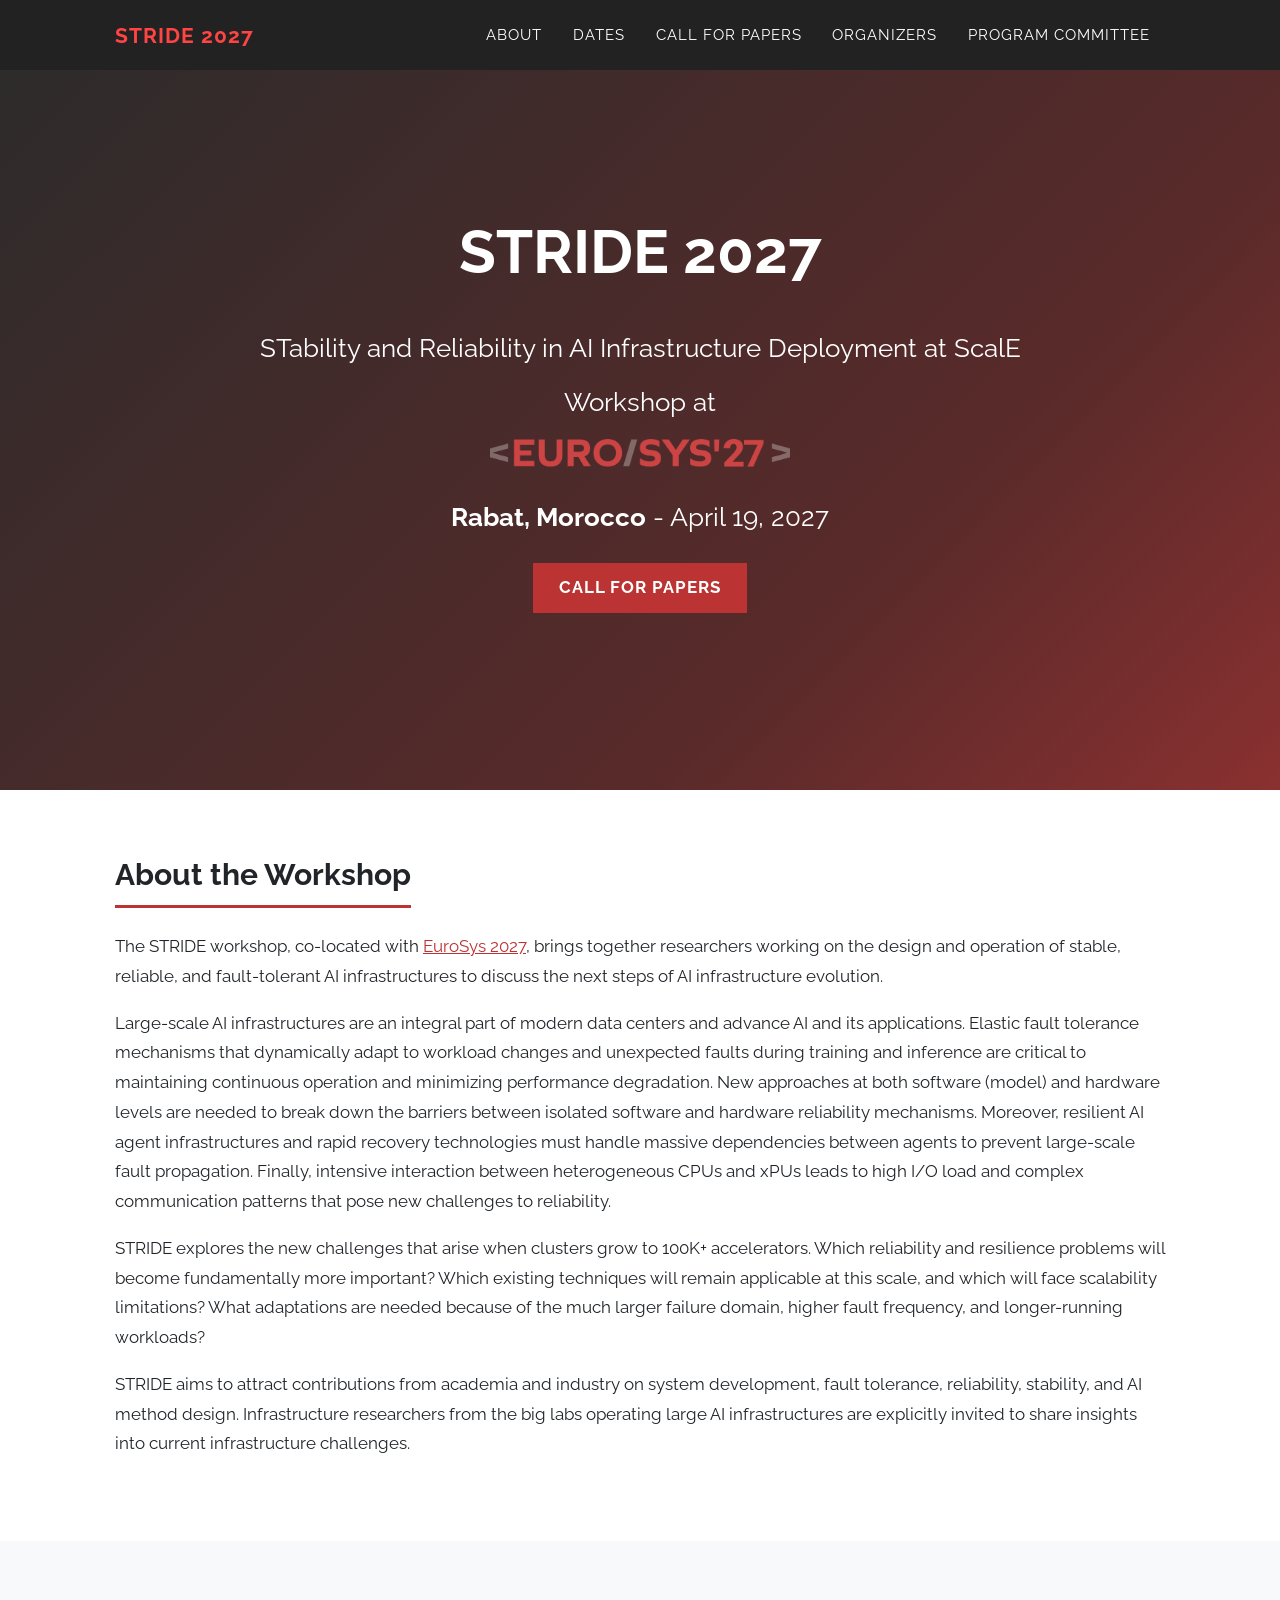
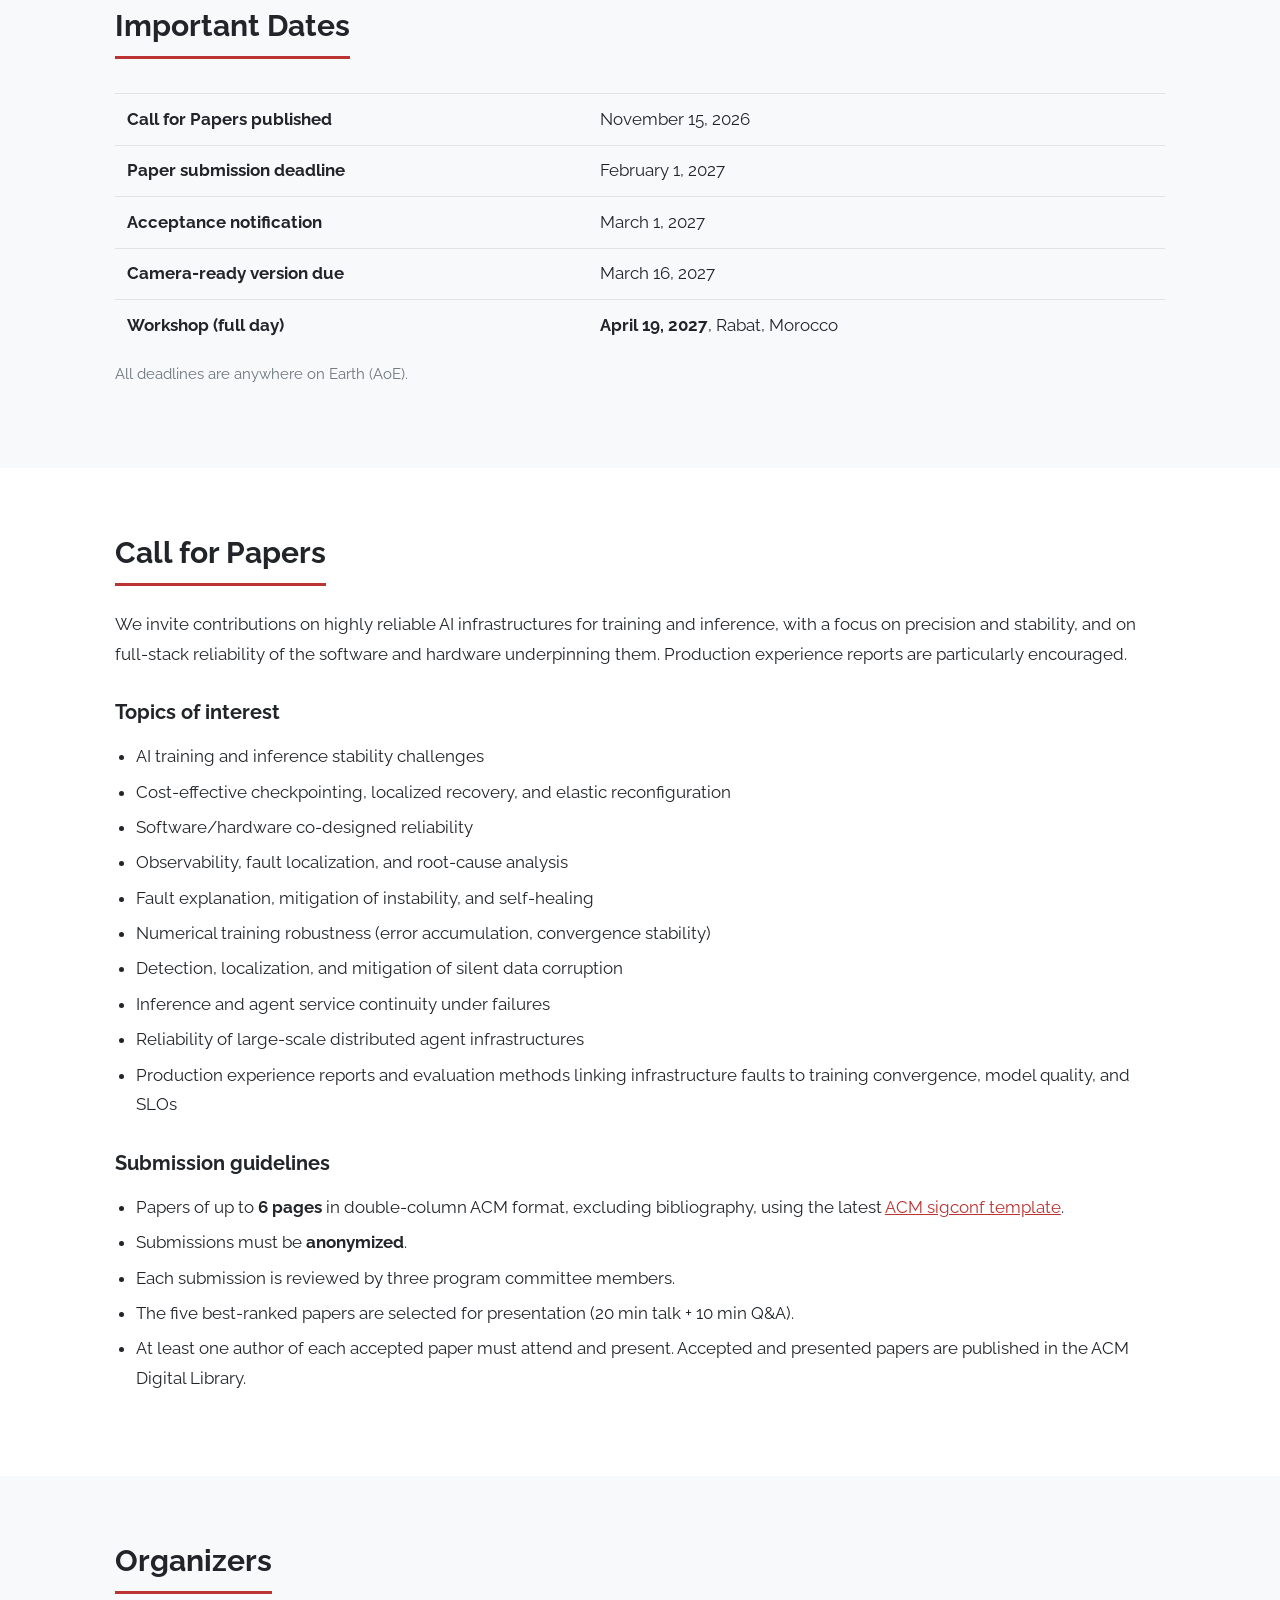
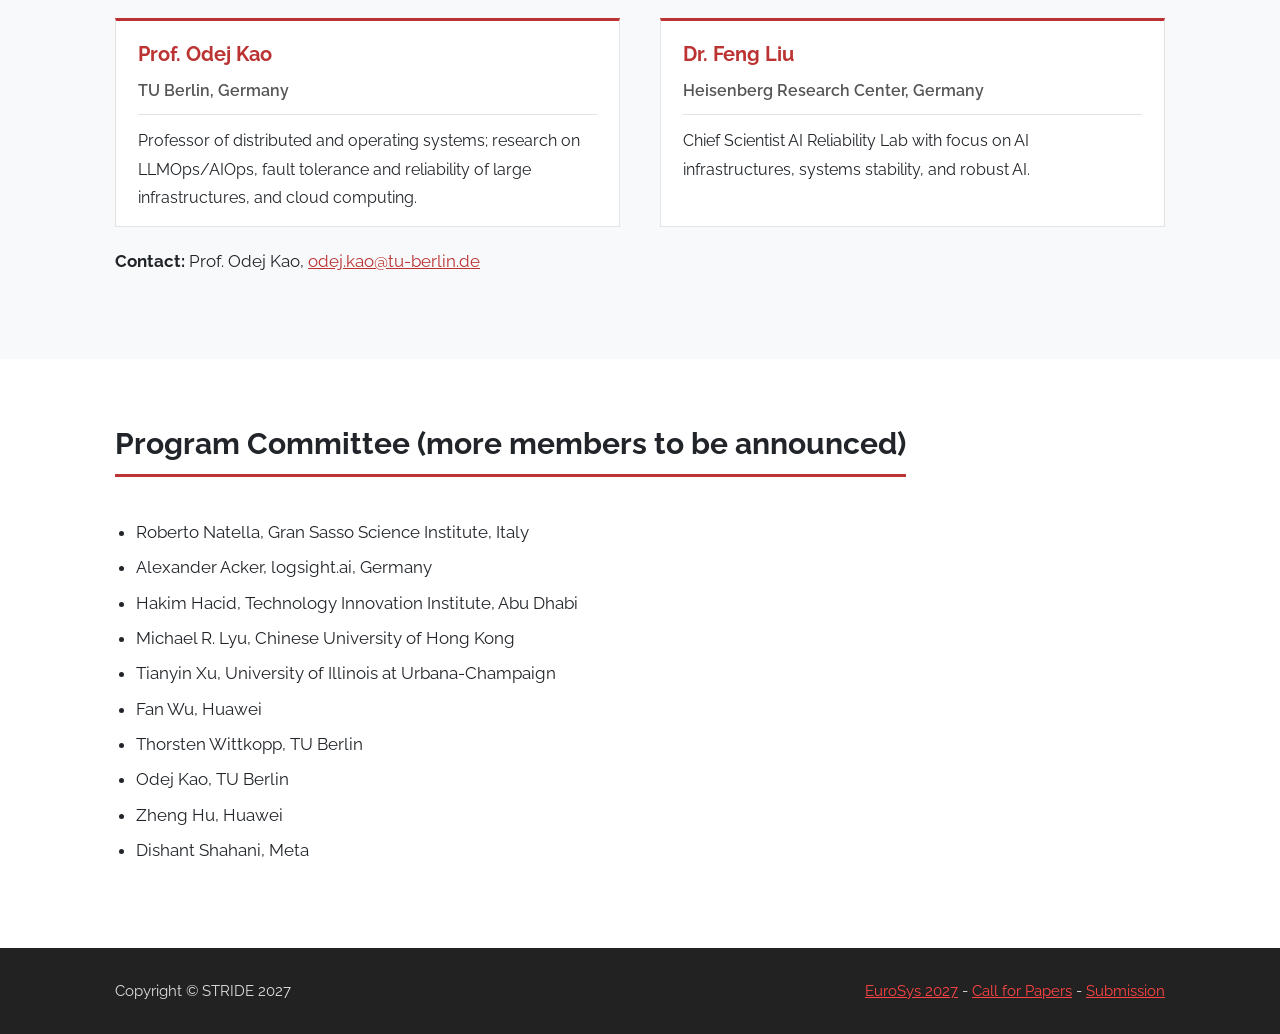
<file: index.html>
<!doctype html>
<html lang="en">
<head>
  <meta charset="utf-8">
  <meta name="viewport" content="width=device-width, initial-scale=1">
  <title>STRIDE 2027 - Workshop at EuroSys 2027</title>
  <meta name="description" content="STRIDE 2027: STability and Reliability in AI Infrastructure Deployment at ScalE. Workshop co-located with EuroSys 2027, Rabat, Morocco, April 19, 2027.">
  <link rel="icon" type="image/svg+xml" href="img/favicon.svg">
  <meta property="og:type" content="website">
  <meta property="og:title" content="STRIDE 2027 - Workshop at EuroSys 2027">
  <meta property="og:description" content="STability and Reliability in AI Infrastructure Deployment at ScalE. Rabat, Morocco, April 19, 2027.">
  <meta name="twitter:card" content="summary">
  <link rel="preconnect" href="https://fonts.googleapis.com">
  <link rel="preconnect" href="https://fonts.gstatic.com" crossorigin>
  <link href="https://fonts.googleapis.com/css?family=Raleway:400,700&display=swap" rel="stylesheet" media="print" onload="this.media='all'">
  <link rel="stylesheet" href="style.css?v=2">
</head>
<body id="page-top">

  <nav id="mainNav">
    <div class="container">
      <a class="brand" href="#page-top">STRIDE 2027</a>
      <button class="menu-toggle" aria-label="Toggle navigation" aria-expanded="false">Menu</button>
      <ul id="menu">
        <li><a href="#about">About</a></li>
        <li><a href="#dates">Dates</a></li>
        <li><a href="#cfp">Call for Papers</a></li>
        <li><a href="#organizers">Organizers</a></li>
        <li><a href="#committee">Program Committee</a></li>
      </ul>
    </div>
  </nav>

  <header class="masthead">
    <div class="container">
      <div class="intro-text">
        <div class="intro-heading">STRIDE 2027</div>
        <div class="intro-lead-in">STability and Reliability in AI Infrastructure Deployment at ScalE</div>
        <div class="intro-lead-in">Workshop at</div>
        <a class="eurosys-logo" href="https://2027.eurosys.org/"><img src="img/logoeuro27-dark.png" alt="EuroSys 2027" width="1620" height="154"></a>
        <div class="intro-lead-in"><strong>Rabat, Morocco</strong> - April 19, 2027</div>
        <p><a class="btn" href="#cfp">Call for Papers</a></p>
      </div>
    </div>
  </header>

  <section id="about">
    <div class="container">
      <h2 class="section-heading">About the Workshop</h2>
      <p>The STRIDE workshop, co-located with <a href="https://2027.eurosys.org/">EuroSys 2027</a>, brings together researchers working on the design and operation of stable, reliable, and fault-tolerant AI infrastructures to discuss the next steps of AI infrastructure evolution.</p>
      <p>Large-scale AI infrastructures are an integral part of modern data centers and advance AI and its applications. Elastic fault tolerance mechanisms that dynamically adapt to workload changes and unexpected faults during training and inference are critical to maintaining continuous operation and minimizing performance degradation. New approaches at both software (model) and hardware levels are needed to break down the barriers between isolated software and hardware reliability mechanisms. Moreover, resilient AI agent infrastructures and rapid recovery technologies must handle massive dependencies between agents to prevent large-scale fault propagation. Finally, intensive interaction between heterogeneous CPUs and xPUs leads to high I/O load and complex communication patterns that pose new challenges to reliability.</p>
      <p>STRIDE explores the new challenges that arise when clusters grow to 100K+ accelerators. Which reliability and resilience problems will become fundamentally more important? Which existing techniques will remain applicable at this scale, and which will face scalability limitations? What adaptations are needed because of the much larger failure domain, higher fault frequency, and longer-running workloads?</p>
      <p>STRIDE aims to attract contributions from academia and industry on system development, fault tolerance, reliability, stability, and AI method design. Infrastructure researchers from the big labs operating large AI infrastructures are explicitly invited to share insights into current infrastructure challenges.</p>
    </div>
  </section>

  <section id="dates" class="alt">
    <div class="container">
      <h2 class="section-heading">Important Dates</h2>
      <table class="table">
        <tr><th>Call for Papers published</th><td>November 15, 2026</td></tr>
        <tr><th>Paper submission deadline</th><td>February 1, 2027</td></tr>
        <tr><th>Acceptance notification</th><td>March 1, 2027</td></tr>
        <tr><th>Camera-ready version due</th><td>March 16, 2027</td></tr>
        <tr><th>Workshop (full day)</th><td><strong>April 19, 2027</strong>, Rabat, Morocco</td></tr>
      </table>
      <p class="note">All deadlines are anywhere on Earth (AoE).</p>
    </div>
  </section>

  <section id="cfp">
    <div class="container">
      <h2 class="section-heading">Call for Papers</h2>
      <p>We invite contributions on highly reliable AI infrastructures for training and inference, with a focus on precision and stability, and on full-stack reliability of the software and hardware underpinning them. Production experience reports are particularly encouraged.</p>
      <h3 class="section-subheading">Topics of interest</h3>
      <ul>
        <li>AI training and inference stability challenges</li>
        <li>Cost-effective checkpointing, localized recovery, and elastic reconfiguration</li>
        <li>Software/hardware co-designed reliability</li>
        <li>Observability, fault localization, and root-cause analysis</li>
        <li>Fault explanation, mitigation of instability, and self-healing</li>
        <li>Numerical training robustness (error accumulation, convergence stability)</li>
        <li>Detection, localization, and mitigation of silent data corruption</li>
        <li>Inference and agent service continuity under failures</li>
        <li>Reliability of large-scale distributed agent infrastructures</li>
        <li>Production experience reports and evaluation methods linking infrastructure faults to training convergence, model quality, and SLOs</li>
      </ul>
      <h3 class="section-subheading">Submission guidelines</h3>
      <ul>
        <li>Papers of up to <strong>6 pages</strong> in double-column ACM format, excluding bibliography, using the latest <a href="https://www.acm.org/publications/proceedings-template">ACM sigconf template</a>.</li>
        <li>Submissions must be <strong>anonymized</strong>.</li>
        <li>Each submission is reviewed by three program committee members.</li>
        <li>The five best-ranked papers are selected for presentation (20 min talk + 10 min Q&amp;A).</li>
        <li>At least one author of each accepted paper must attend and present. Accepted and presented papers are published in the ACM Digital Library.</li>
      </ul>
    </div>
  </section>

  <section id="organizers" class="alt">
    <div class="container">
      <h2 class="section-heading">Organizers</h2>
      <div class="cols cards">
        <div>
          <h3 class="section-subheading"><a href="https://www.tu.berlin/en/dos/team/professor">Prof. Odej Kao</a></h3>
          <p class="affil">TU Berlin, Germany</p>
          <p class="bio">Professor of distributed and operating systems; research on LLMOps/AIOps, fault tolerance and reliability of large infrastructures, and cloud computing.</p>
        </div>
        <div>
          <h3 class="section-subheading">Dr. Feng Liu</h3>
          <p class="affil">Heisenberg Research Center, Germany</p>
          <p class="bio">Chief Scientist AI Reliability Lab with focus on AI infrastructures, systems stability, and robust AI.</p>
        </div>
      </div>
      <p><strong>Contact:</strong> Prof. Odej Kao, <a href="mailto:odej.kao@tu-berlin.de">odej.kao@tu-berlin.de</a></p>
    </div>
  </section>

  <section id="committee">
    <div class="container">
      <h2 class="section-heading">Program Committee (more members to be announced) </h2>
      <ul>
        <li>Roberto Natella, Gran Sasso Science Institute, Italy</li>
        <li>Alexander Acker, logsight.ai, Germany</li>
        <li>Hakim Hacid, Technology Innovation Institute, Abu Dhabi</li>
        <li>Michael R. Lyu, Chinese University of Hong Kong</li>
        <li>Tianyin Xu, University of Illinois at Urbana-Champaign</li>
        <li>Fan Wu, Huawei</li>
        <li>Thorsten Wittkopp, TU Berlin</li>
        <li>Odej Kao, TU Berlin</li>
        <li>Zheng Hu, Huawei</li>
        <li>Dishant Shahani, Meta</li>
      </ul>
    </div>
  </section>

  <footer>
    <div class="container">
      <span>Copyright &copy; STRIDE 2027</span>
      <span class="links"><a href="https://2027.eurosys.org/">EuroSys 2027</a> - <a href="#cfp">Call for Papers</a> - <a href="https://stride.hotcrp.com">Submission</a></span>
    </div>
  </footer>

  <script src="script.js"></script>
</body>
</html>
</file>
<file: style.css>
/* Light theme modelled on the EuroSys 2027 site (Start Bootstrap "Agency") */
:root{--accent:#b33;--accent-hover:#d44;--nav:#222;--line:#e3e3e3;--alt:#f8f9fa}
*{box-sizing:border-box}
html{scroll-behavior:smooth;scroll-padding-top:70px}
body{margin:0;background:#fff;color:#212529;overflow-x:hidden;font:16px/1.75 'Raleway','Helvetica Neue',Helvetica,Arial,sans-serif}
a{color:var(--accent)}
a:hover{color:var(--accent-hover)}
.container{max-width:1000px;margin:0 auto;padding:0 15px}
h1,h2,h3{font-weight:700;line-height:1.3}
#mainNav{position:fixed;top:0;left:0;right:0;z-index:100;background:var(--nav)}
#mainNav .container{display:flex;align-items:center;justify-content:space-between;flex-wrap:wrap;padding-top:8px;padding-bottom:8px}
.brand{color:#f44;font-weight:700;font-size:1.25em;text-decoration:none;letter-spacing:1px}
#menu{list-style:none;display:flex;margin:0;padding:0}
#menu a{display:block;padding:.9em 1em;color:#fff;text-decoration:none;text-transform:uppercase;font-size:90%;letter-spacing:1px}
#menu a:hover{color:#f44}
.menu-toggle{display:none;border:0;background:#c44;color:#fff;font:inherit;font-size:12px;text-transform:uppercase;padding:13px;cursor:pointer}
.masthead{text-align:center;color:#fff;background:linear-gradient(135deg,#2b2b2b,#5a2a2a 70%,#8a3030)}
.intro-text{padding:140px 0 90px}
.intro-heading{font-size:36px;font-weight:700;margin-bottom:25px}
.intro-lead-in{font-size:20px;line-height:1.4;margin-bottom:18px}
.plain{color:#fff}
.btn{display:inline-block;margin-top:10px;padding:10px 26px;background:var(--accent);color:#fff;text-decoration:none;text-transform:uppercase;letter-spacing:1px;font-weight:700}
.btn:hover{background:var(--accent-hover);color:#fff}
section{padding:65px 0}
section.alt{background:var(--alt)}
.section-heading{font-size:30px;margin:0 0 15px}
.section-subheading{font-size:20px;font-weight:700;margin:30px 0 12px}
p{margin:0 0 1em}
.note{font-size:90%;color:#6c757d}
.table{width:100%;border-collapse:collapse;margin:10px 0}
.table th,.table td{text-align:left;padding:.65rem .75rem;border-top:1px solid var(--line);vertical-align:top}
.table thead th{border-top:0;border-bottom:2px solid var(--line)}
.dates th,#dates .table th{width:45%}
.cols{display:grid;grid-template-columns:repeat(2,1fr);gap:0 40px}
.cols.three{grid-template-columns:repeat(3,1fr)}
footer{padding:30px 0;font-size:90%;background:var(--nav);color:#ddd}
footer a{color:#f44}
footer a:hover{color:#fff}
footer .container{display:flex;justify-content:space-between;flex-wrap:wrap;gap:10px}
@media (min-width:768px){.intro-heading{font-size:60px}.intro-lead-in{font-size:26px}.intro-text{padding:200px 0 160px}}
@media (max-width:900px){
  .menu-toggle{display:block}
  #menu{display:none;flex-direction:column;width:100%}
  #menu.open{display:flex}
  .cols,.cols.three{grid-template-columns:1fr}
}

/* Layout refinements */
body{font-size:17px}
.container{max-width:1080px}
section ul{padding-left:1.3rem}
section li{margin-bottom:.35rem}
.section-heading{position:relative;display:inline-block;padding-bottom:14px;margin-bottom:24px}
.section-heading::after{content:"";position:absolute;left:0;bottom:0;width:100%;height:3px;background:var(--accent)}
.schedule td:first-child{white-space:nowrap;width:9.5em;font-variant-numeric:tabular-nums;color:#555}
.schedule tr.key td{font-weight:700;background:#fbeeee}
.schedule tr.break td{color:#6c757d;font-style:italic}
.cards>div{background:#fff;border:1px solid var(--line);border-top:3px solid var(--accent);padding:6px 22px 14px;margin-bottom:20px}
.cards .section-subheading{margin-top:14px;color:var(--accent)}
.cards p{margin-bottom:0}
.pc{columns:2;column-gap:40px;list-style:none;padding-left:0}
.pc li{break-inside:avoid}
.masthead .intro-lead-in:first-of-type{font-size:22px;margin-left:auto;margin-right:auto}
@media (max-width:900px){.pc{columns:1}.schedule td:first-child{width:7.5em}section{padding:45px 0}}
.eurosys-logo{display:inline-block;margin-bottom:22px}
.eurosys-logo img{display:block;height:auto;width:min(300px,70vw)}
.cards .affil{color:#555;font-weight:600;font-size:95%;line-height:1.45;margin:0 0 12px;padding-bottom:12px;border-bottom:1px solid var(--line)}
.cards .bio{margin:0;font-size:95%}
.cols.three{gap:0 28px}
.cards .section-subheading a{text-decoration:none}
.cards .section-subheading a:hover{text-decoration:underline}
.pc li{margin-bottom:.8rem;line-height:1.5}
.pc .inst{color:#555;font-size:95%}
</file>
